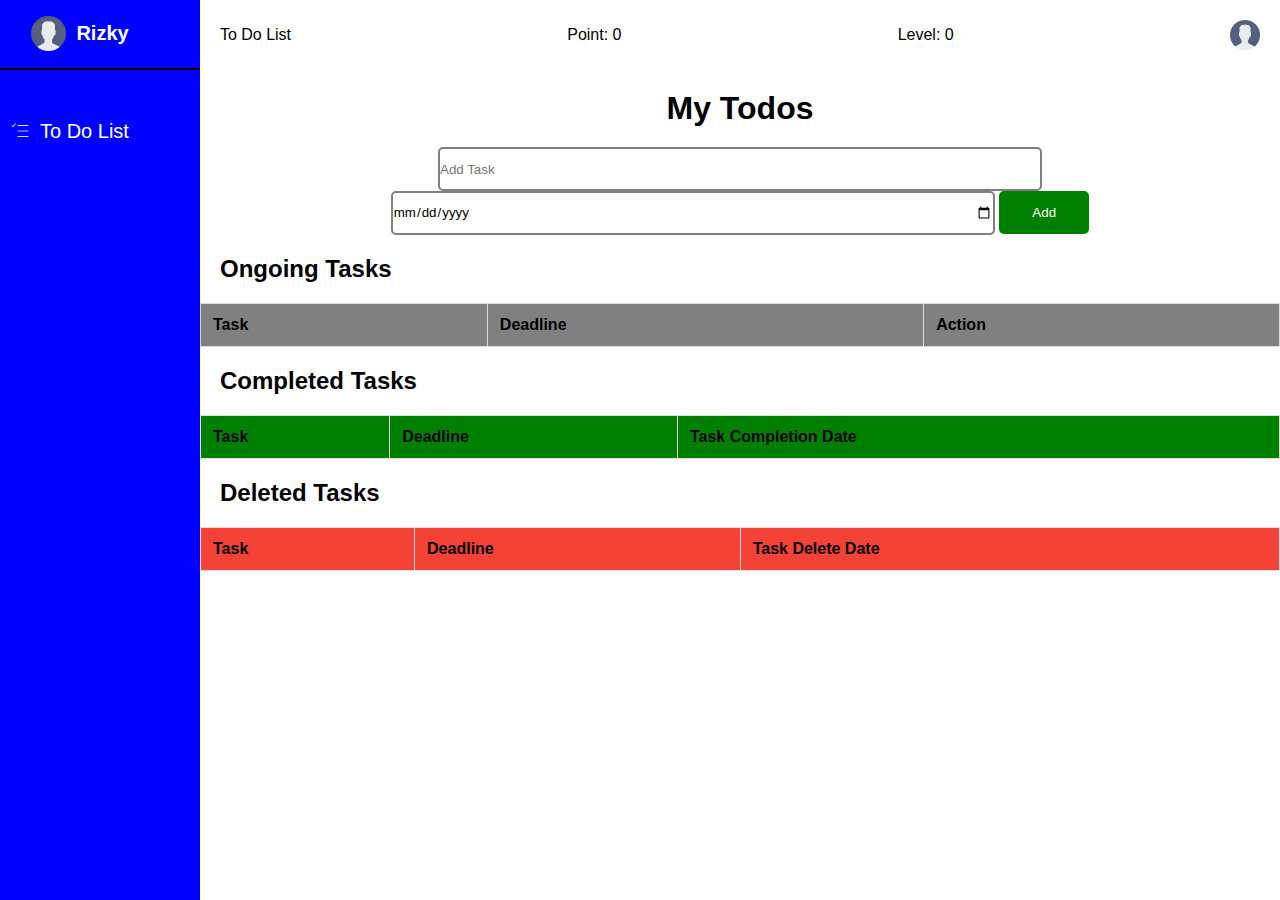
<file: index.html>
<!DOCTYPE html>
<html lang="en">
<head>
  <meta charset="UTF-8" />
  <meta name="viewport" content="width=device-width, initial-scale=1.0" />
  <title>ToDo List</title>
  <link rel="stylesheet" href="ToDoList.css" />
</head>
<body>
  <div class="container">
    <div class="aside">
      <div class="profile">
        <img src="download__4_-removebg-preview.png" alt="Profile Image" />
        <span>Rizky</span>
      </div>
      <hr color="black" />
      <div class="dasboard">
        <img src="icons8-to-do-list-100.png" alt="To Do List" class="img" />
        <a href="#">To Do List</a>
      </div>
    </div>
    <div class="article">
      <div class="nav">
        <span>To Do List</span>
        <span>Point: 0</span>
        <span>Level: 0</span>
        <img src="download__4_-removebg-preview.png" alt="Profile Image" class="img1" />
      </div>
      <div class="main">
        <h1>My Todos</h1>
        <div class="addTask">
          <input type="text" id="taskInput" placeholder="Add Task" />
          <input type="date" id="taskDeadline" />
          <button id="addTask">Add</button>
        </div>
        <h2>Ongoing Tasks</h2>
        <table>
          <thead>
            <tr>
              <th class="th1">Task</th>
              <th class="th1">Deadline</th>
              <th class="th1">Action</th>
            </tr>
          </thead>
          <tbody id="taskList"></tbody>
        </table>
        <h2>Completed Tasks</h2>
        <table>
          <thead>
            <tr>
              <th class="th2">Task</th>
              <th class="th2">Deadline</th>
              <th class="th2">Task Completion Date</th>
            </tr>
          </thead>
          <tbody id="completeTaskList"></tbody>
        </table>
        <h2>Deleted Tasks</h2>
        <table>
          <thead>
            <tr>
              <th class="th3">Task</th>
              <th class="th3">Deadline</th>
              <th class="th3">Task Delete Date</th>
            </tr>
          </thead>
          <tbody id="deleteTaskList"></tbody>
        </table>
      </div>
    </div>
  </div>
  <script src="ToDoLis.js"></script>
</body>
</html>
</file>
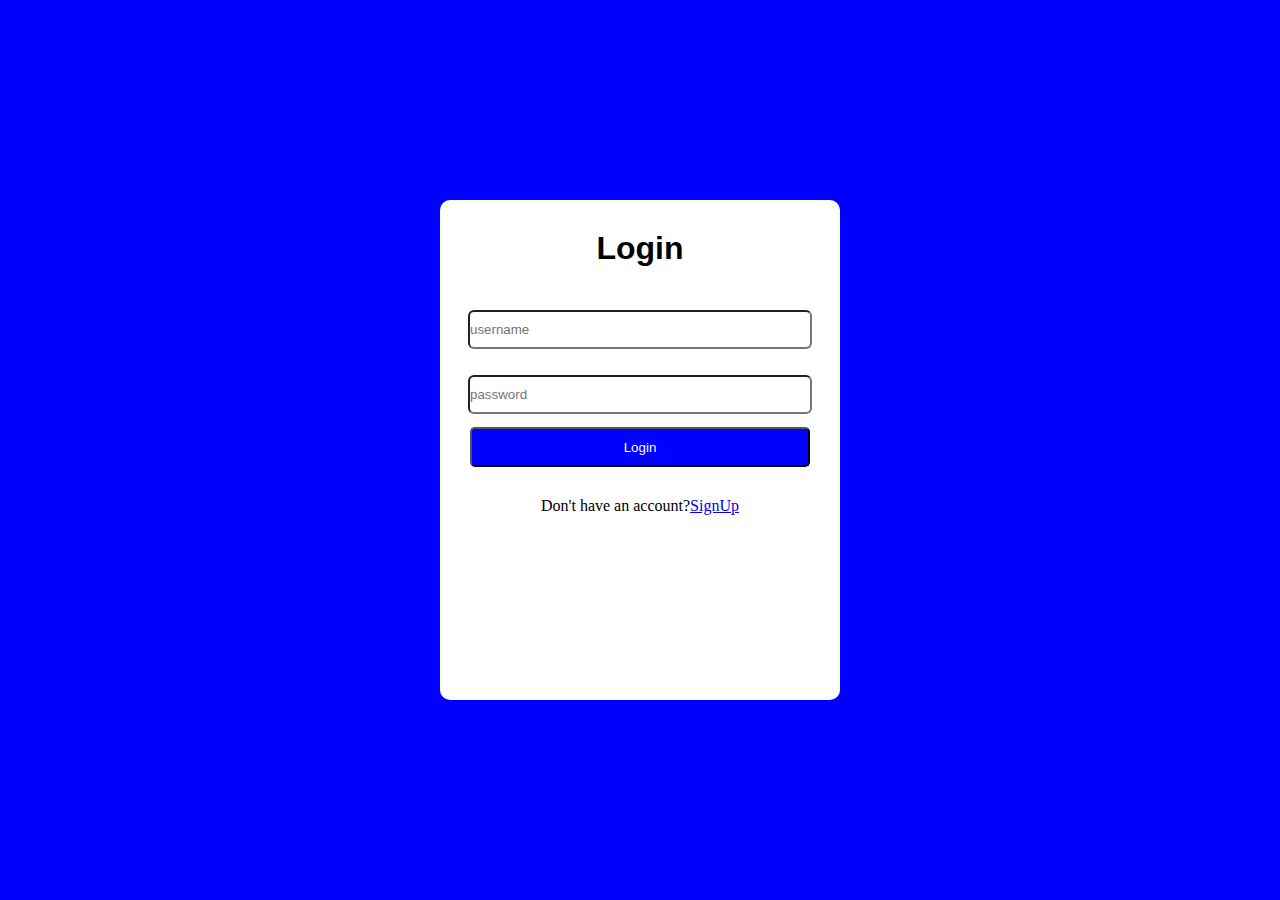
<file: login.html>
<!DOCTYPE html>
<html lang="en">
  <head>
    <meta charset="UTF-8" />
    <meta name="viewport" content="width=device-width, initial-scale=1.0" />
    <title>Document</title>
    <link rel="stylesheet" href="Login.css" />
  </head>
  <body>
    <div class="container">
      <div class="section">
        <h1>Login</h1>
        <div class="login">
          <form id="loginFrom">
            <input type="text" id="username" placeholder="username" />
            <input type="password" id="password" placeholder="password" />
            <button id="button" type="submit">Login</button>
          </form>
          <div class="register">
            <p>Don't have an account? </p>
            <a href="register.html">SignUp</a>
          </div>
        </div>
      </div>
    </div>
    <script src="Login.js"></script>
  </body>
</html>
</file>
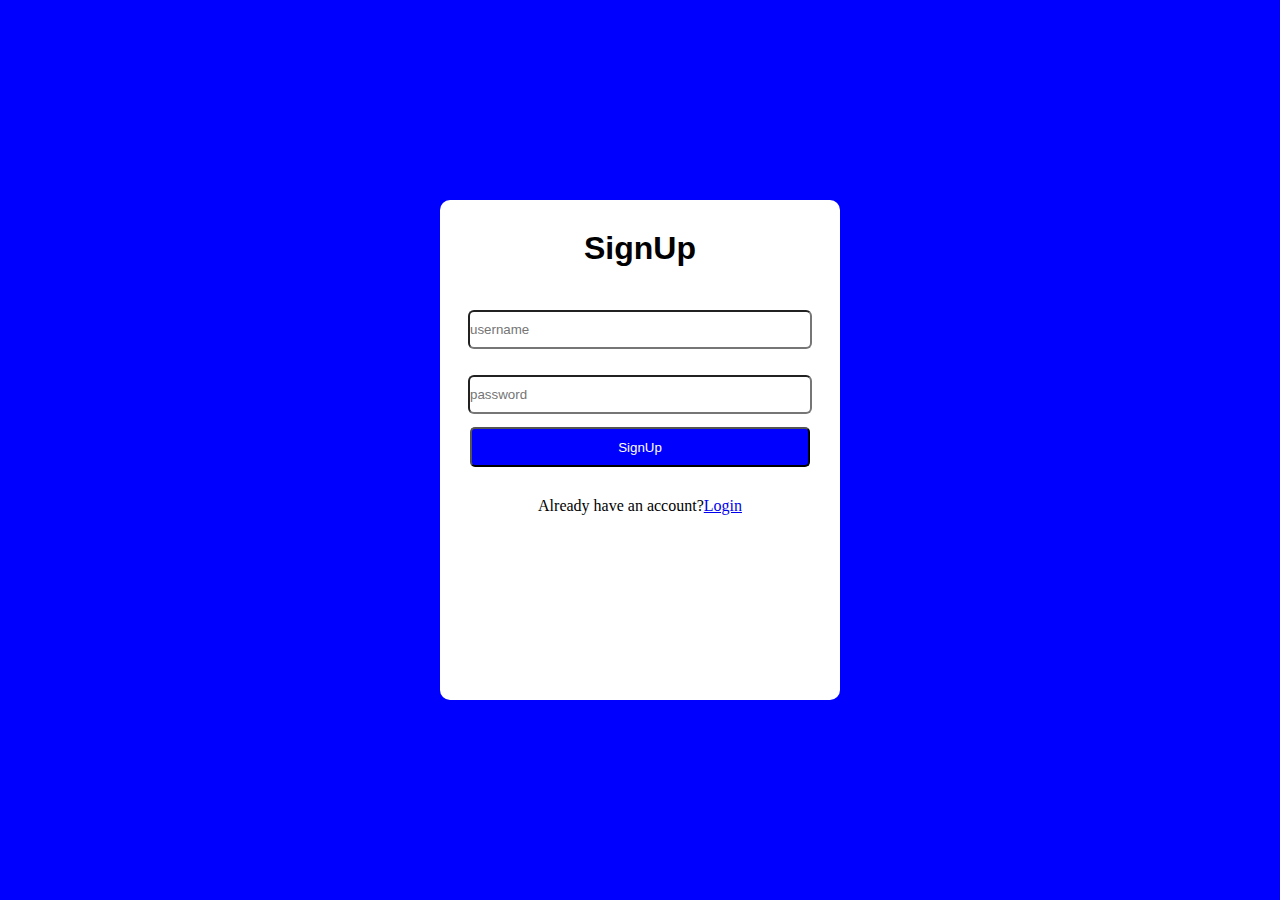
<file: Register.html>
<!DOCTYPE html>
<html lang="en">
  <head>
    <meta charset="UTF-8" />
    <meta name="viewport" content="width=device-width, initial-scale=1.0" />
    <title>Document</title>
    <link rel="stylesheet" href="Login.css" />
  </head>
  <body>
    <div class="container">
      <div class="section">
        <h1>SignUp</h1>
        <div class="login">
          <form id="registerFrom">
            <input type="text" id="username" placeholder="username" />
            <input type="password" id="password" placeholder="password" />
            <button id="button" type="submit">SignUp</button>
          </form>
          <div class="register">
            <p>Already have an account? </p>
            <a href="login.html">Login</a>
          </div>
        </div>
      </div>
    </div>
    <script src="register.js"></script>
  </body>
</html>
</file>
<file: ToDoList.css>
*, html, body {
    padding: 0;
    margin: 0;
    font-family: 'Franklin Gothic Medium', 'Arial Narrow', Arial, sans-serif;
}

.container {
    display: flex;
}

.aside {
    background-color: blue;
    height: 100vh;
    width: 200px;
    position: fixed;
}

.profile {
    display: flex;
    align-items: center;
    text-align: center;
    padding: 16.4px;
}

.profile img {
    width: 35px;
    height: 35px;
    margin-left: 15px;
}

.profile span {
    margin-left: 10px;
    font-size: 20px;
    color: white;
    font-weight: bold;
}

.dasboard {
    display: flex;
    margin-top: 50px;
    align-items: center;
}

.dasboard a {
    margin-left: 10px;
    color: white;
    font-size: 20px;
    text-decoration: none;
}

.article {
    width: 100%;
    height: 80px;
}

.nav {
    position: fixed;
    width: calc(100% - 240px);
    top: 0;
    left: 199.9px;
    background-color: #fff;
    padding: 20px;
    display: flex;
    justify-content: space-between;
    align-items: center;
}

.img {
    width: 20px;
    height: 20px;
    margin-left: 10px;
}

.img1 {
    width: 30px;
    height: 30px;
}

.main {
    margin-top: 70px;
    display: flex;
    text-align: center;
    justify-content: center;
    flex-direction: column;
    margin-left: 200px;
}

.addTask input {
    width: 600px;
    height: 40px;
    border-radius: 5px;
    border: 2px solid gray;
}

.addTask button {
    width: 90px;
    height: 43px;
    background-color: green;
    color: white;
    border-radius: 5px;
    border: none;
    cursor: pointer;
}

.main h1 {
    padding: 20px;
}

.main h2 {
    margin-top: 20px;
    display: flex;
    margin-left: 20px;
}

table {
    width: 100%;
    border-collapse: collapse;
    margin-top: 20px;
}

th, td {
    border: 1px solid #ddd;
    padding: 12px;
    text-align: left;
}

.th1 {
    background-color: gray;
}

.th2 {
    background-color: green;
}

.th3 {
    background-color: #f44336;
}

tr:nth-child(even) {
    background-color: #f9f9f9;
}

.action-buttons button {
    padding: 8px 12px;
    margin: 4px;
    border: none;
    color: white;
    cursor: pointer;
}

.edit {
    background-color: blue;
}

.complete {
    background-color: green;
}

.delete {
    background-color: #f44336;
}
</file>
<file: Login.css>
*,html,body {
    padding: 0;
    margin: 0;
}


.container {
    display: flex;
    width: 100%;
    height: 100vh;
    align-items: center;
    justify-content: center;
    background-color: blue;
}

.section {
    height: 500px;
    width: 400px;
    background-color: white;
    text-align: center;
    border-radius: 10px;
}

.section h1{
    padding: 30px;
    font-weight: 600;
    font-size: xx-large;
    font-family: Verdana, Geneva, Tahoma, sans-serif;
}

.login {
    display: flex;
    flex-direction: column;
}

.login button{
    background-color: blue;
    color: white;
    width: 340px;
    height: 40px;
    border-radius: 5px;
}

.login input{
    width: 340px;
    height: 35px;
    border-radius: 6px;
    margin: 13px;
}

.register{
    display: flex;
    justify-content: center;
    font-family: 'Times New Roman', Times, serif;
    padding: 30px;
}
</file>
